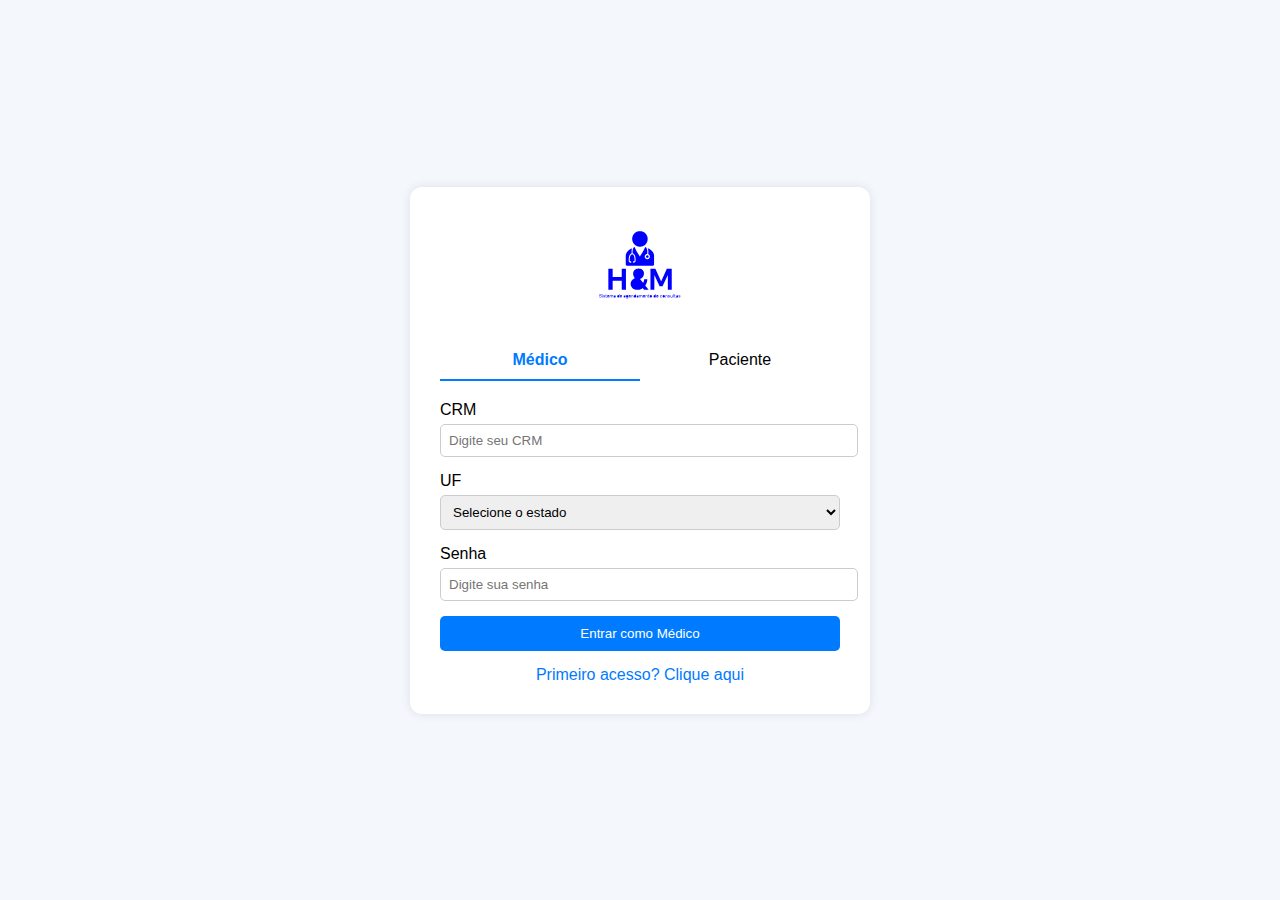
<file: exemplo/Pos/login.html>
<!DOCTYPE html>
<html lang="pt-br">
<head>
  <meta charset="UTF-8">
  <meta name="viewport" content="width=device-width, initial-scale=1.0">
  <title>Login - Health&Med</title>
  <style>
    body {
      font-family: Arial, sans-serif;
      background: #f4f8fc;
      display: flex;
      justify-content: center;
      align-items: center;
      height: 100vh;
      margin: 0;
    }
    .login-container {
      background-color: white;
      padding: 30px;
      border-radius: 12px;
      box-shadow: 0 0 10px rgba(0, 0, 0, 0.1);
      width: 400px;
    }
    .logo {
      text-align: center;
      margin-bottom: 20px;
    }
    .logo img {
      width: 100px;
    }
    .tabs {
      display: flex;
      justify-content: space-between;
      margin-bottom: 20px;
    }
    .tab {
      flex: 1;
      text-align: center;
      padding: 10px;
      cursor: pointer;
      border-bottom: 2px solid transparent;
    }
    .tab.active {
      border-color: #007bff;
      font-weight: bold;
      color: #007bff;
    }
    .form-group {
      margin-bottom: 15px;
    }
    label {
      display: block;
      margin-bottom: 5px;
    }
    input, select {
      width: 100%;
      padding: 8px;
      border-radius: 5px;
      border: 1px solid #ccc;
    }
    button {
      width: 100%;
      padding: 10px;
      background-color: #007bff;
      color: white;
      border: none;
      border-radius: 5px;
      cursor: pointer;
    }
    .first-access {
      margin-top: 15px;
      text-align: center;
    }
    .first-access a {
      color: #007bff;
      text-decoration: none;
    }
  </style>
</head>
<body>
  <div class="login-container">
    <div class="logo">
      <img src="logo_healthmed.svg" alt="Health&Med Logo">
    </div>
    <div class="tabs">
      <div class="tab active" onclick="showForm('doctor')">Médico</div>
      <div class="tab" onclick="showForm('patient')">Paciente</div>
    </div>
    <div id="doctor-form">
      <div class="form-group">
        <label for="crm">CRM</label>
        <input type="text" id="crm" placeholder="Digite seu CRM">
      </div>
      <div class="form-group">
        <label for="uf">UF</label>
        <select id="uf">
          <option value="">Selecione o estado</option>
          <option value="AC">AC</option>
          <option value="AL">AL</option>
          <option value="AP">AP</option>
          <option value="AM">AM</option>
          <option value="BA">BA</option>
          <option value="CE">CE</option>
          <option value="DF">DF</option>
          <option value="ES">ES</option>
          <option value="GO">GO</option>
          <option value="MA">MA</option>
          <option value="MT">MT</option>
          <option value="MS">MS</option>
          <option value="MG">MG</option>
          <option value="PA">PA</option>
          <option value="PB">PB</option>
          <option value="PR">PR</option>
          <option value="PE">PE</option>
          <option value="PI">PI</option>
          <option value="RJ">RJ</option>
          <option value="RN">RN</option>
          <option value="RS">RS</option>
          <option value="RO">RO</option>
          <option value="RR">RR</option>
          <option value="SC">SC</option>
          <option value="SP">SP</option>
          <option value="SE">SE</option>
          <option value="TO">TO</option>
        </select>
      </div>
      <div class="form-group">
        <label for="senha-medico">Senha</label>
        <input type="password" id="senha-medico" placeholder="Digite sua senha">
      </div>
      <button>Entrar como Médico</button>
    </div>

    <div id="patient-form" style="display: none;">
      <div class="form-group">
        <label for="cpf-email">CPF ou Email</label>
        <input type="text" id="cpf-email" placeholder="Digite seu CPF ou Email">
      </div>
      <div class="form-group">
        <label for="senha-paciente">Senha</label>
        <input type="password" id="senha-paciente" placeholder="Digite sua senha">
      </div>
      <button>Entrar como Paciente</button>
    </div>

    <div class="first-access">
      <a href="#">Primeiro acesso? Clique aqui</a>
    </div>
  </div>

  <script>
    function showForm(userType) {
      document.querySelectorAll('.tab').forEach(tab => tab.classList.remove('active'));
      document.querySelectorAll('#doctor-form, #patient-form').forEach(form => form.style.display = 'none');

      document.querySelector(`.tab[onclick="showForm('${userType}')"]`).classList.add('active');
      document.getElementById(`${userType}-form`).style.display = 'block';
    }
  </script>
</body>
</html>
</file>
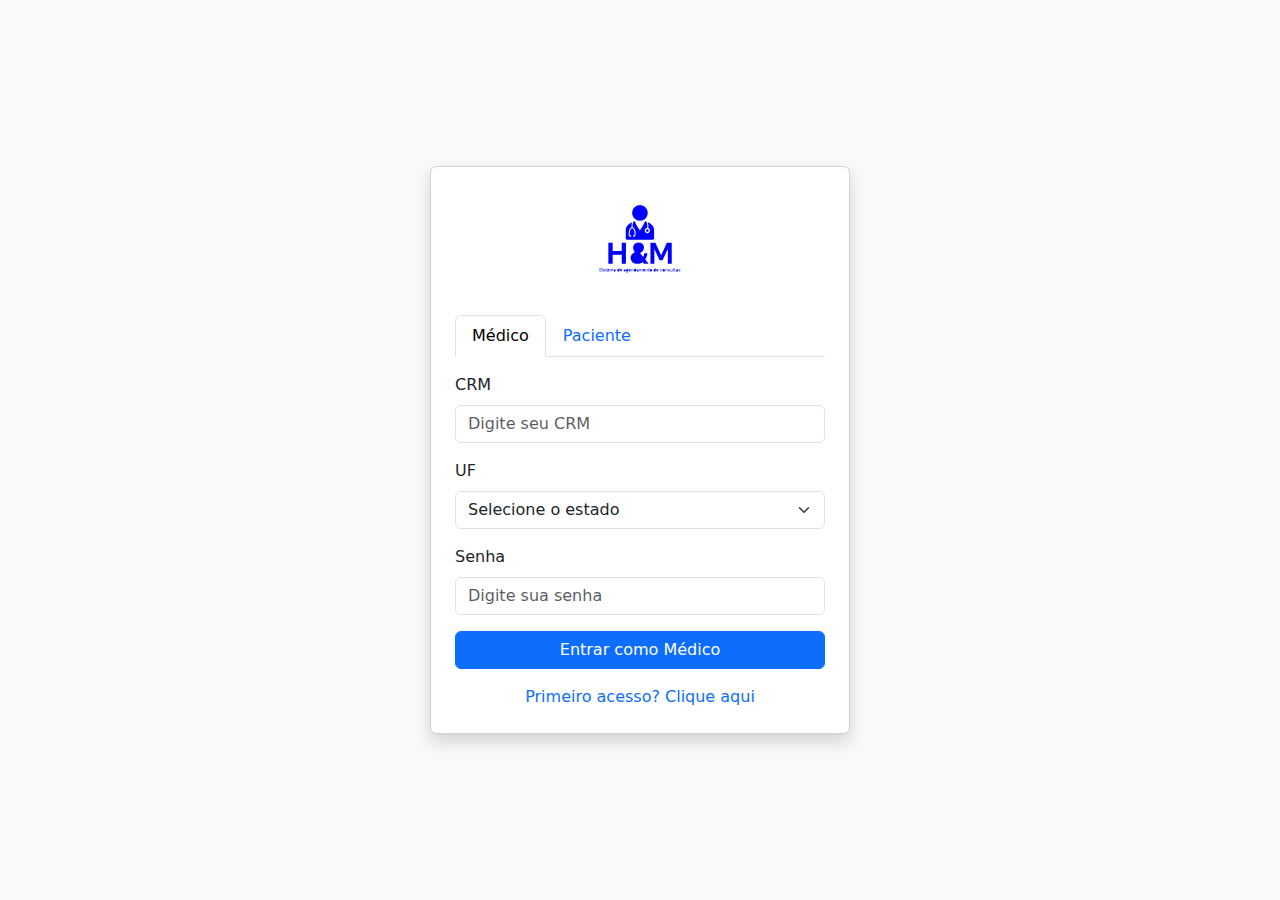
<file: exemplo/Pos/login2.html>
<!DOCTYPE html>
<html lang="pt-br">
<head>
  <meta charset="UTF-8">
  <meta name="viewport" content="width=device-width, initial-scale=1.0">
  <title>Login - Health&Med</title>
  <link href="https://cdn.jsdelivr.net/npm/bootstrap@5.3.0/dist/css/bootstrap.min.css" rel="stylesheet">
</head>
<body class="bg-light d-flex align-items-center justify-content-center vh-100">
  <div class="card shadow p-4" style="max-width: 420px; width: 100%;">
    <div class="text-center mb-4">
      <img src="logo_healthmed.svg" alt="Health&Med Logo" style="width: 100px;">
    </div>
    <ul class="nav nav-tabs mb-3" id="loginTab" role="tablist">
      <li class="nav-item" role="presentation">
        <button class="nav-link active" id="medico-tab" data-bs-toggle="tab" data-bs-target="#medico" type="button" role="tab">Médico</button>
      </li>
      <li class="nav-item" role="presentation">
        <button class="nav-link" id="paciente-tab" data-bs-toggle="tab" data-bs-target="#paciente" type="button" role="tab">Paciente</button>
      </li>
    </ul>
    <div class="tab-content" id="loginTabContent">
      <div class="tab-pane fade show active" id="medico" role="tabpanel">
        <form>
          <div class="mb-3">
            <label for="crm" class="form-label">CRM</label>
            <input type="text" class="form-control" id="crm" placeholder="Digite seu CRM">
          </div>
          <div class="mb-3">
            <label for="uf" class="form-label">UF</label>
            <select class="form-select" id="uf">
              <option value="">Selecione o estado</option>
              <option value="AC">AC</option><option value="AL">AL</option><option value="AP">AP</option><option value="AM">AM</option><option value="BA">BA</option><option value="CE">CE</option><option value="DF">DF</option><option value="ES">ES</option><option value="GO">GO</option><option value="MA">MA</option><option value="MT">MT</option><option value="MS">MS</option><option value="MG">MG</option><option value="PA">PA</option><option value="PB">PB</option><option value="PR">PR</option><option value="PE">PE</option><option value="PI">PI</option><option value="RJ">RJ</option><option value="RN">RN</option><option value="RS">RS</option><option value="RO">RO</option><option value="RR">RR</option><option value="SC">SC</option><option value="SP">SP</option><option value="SE">SE</option><option value="TO">TO</option>
            </select>
          </div>
          <div class="mb-3">
            <label for="senha-medico" class="form-label">Senha</label>
            <input type="password" class="form-control" id="senha-medico" placeholder="Digite sua senha">
          </div>
          <button type="submit" class="btn btn-primary w-100">Entrar como Médico</button>
        </form>
      </div>
      <div class="tab-pane fade" id="paciente" role="tabpanel">
        <form>
          <div class="mb-3">
            <label for="cpf-email" class="form-label">CPF ou Email</label>
            <input type="text" class="form-control" id="cpf-email" placeholder="Digite seu CPF ou Email">
          </div>
          <div class="mb-3">
            <label for="senha-paciente" class="form-label">Senha</label>
            <input type="password" class="form-control" id="senha-paciente" placeholder="Digite sua senha">
          </div>
          <button type="submit" class="btn btn-primary w-100">Entrar como Paciente</button>
        </form>
      </div>
    </div>
    <div class="text-center mt-3">
      <a href="#" class="text-decoration-none">Primeiro acesso? Clique aqui</a>
    </div>
  </div>

  <script src="https://cdn.jsdelivr.net/npm/bootstrap@5.3.0/dist/js/bootstrap.bundle.min.js"></script>
</body>
</html>
</file>
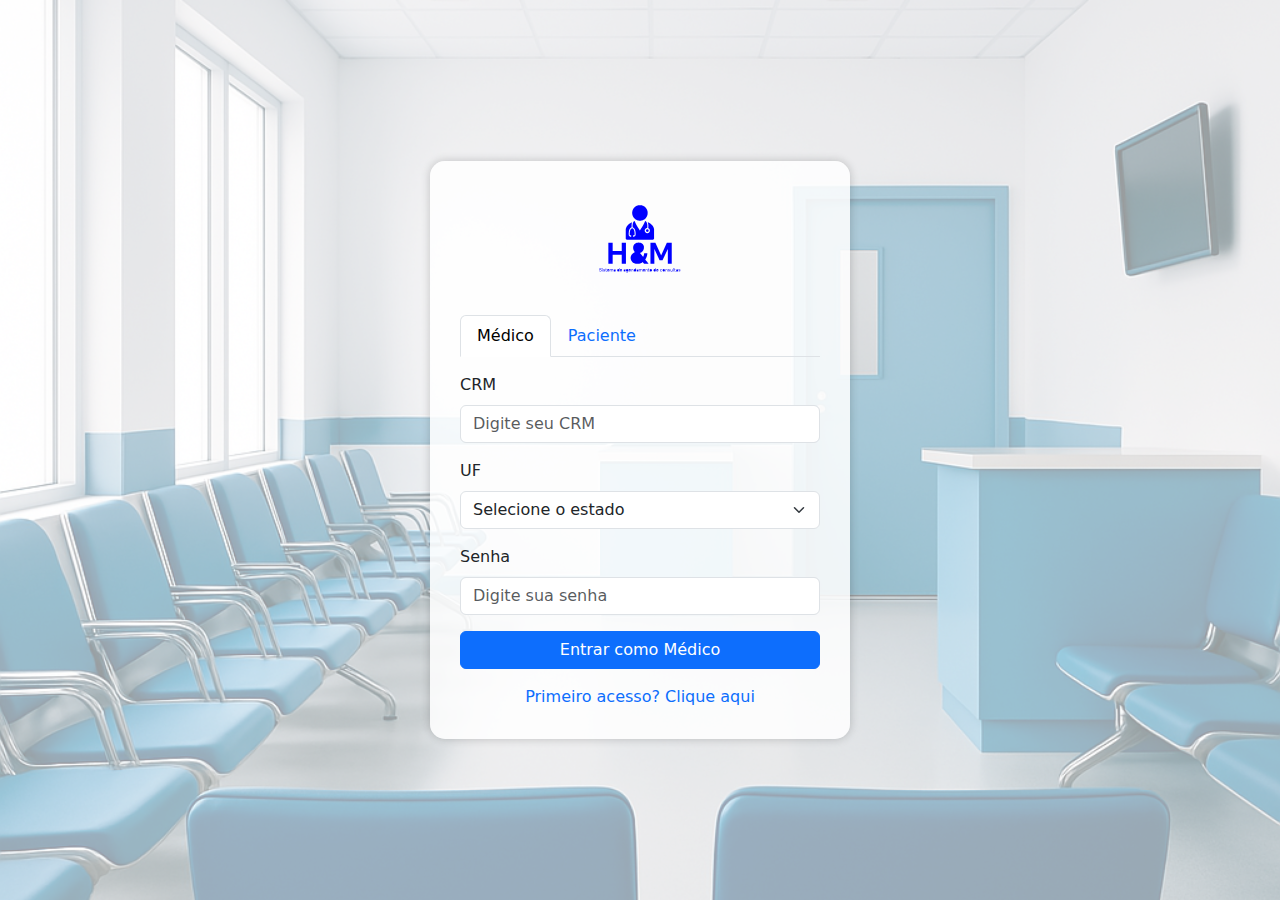
<file: exemplo/Pos/login3.html>
<!DOCTYPE html>
<html lang="pt-br">
<head>
  <meta charset="UTF-8">
  <meta name="viewport" content="width=device-width, initial-scale=1.0">
  <title>Login - Health&Med</title>
  <link href="https://cdn.jsdelivr.net/npm/bootstrap@5.3.0/dist/css/bootstrap.min.css" rel="stylesheet">
  <style>
    body {
      background-image: url('sala_espera_002.png');
      background-size: cover;
      background-position: center;
      background-repeat: no-repeat;
      position: relative;
    }
    body::before {
      content: "";
      position: absolute;
      top: 0;
      left: 0;
      width: 100%;
      height: 100%;
      background-color: rgba(255, 255, 255, 0.6);
      z-index: 0;
    }
    .login-wrapper {
      position: relative;
      z-index: 1;
      background-color: rgba(255, 255, 255, 0.85);
      border-radius: 15px;
      box-shadow: 0 0 10px rgba(0,0,0,0.2);
      padding: 30px;
      max-width: 420px;
      width: 100%;
    }
  </style>
</head>
<body class="d-flex align-items-center justify-content-center vh-100">
  <div class="login-wrapper">
    <div class="text-center mb-4">
      <img src="logo_healthmed.svg" alt="Health&Med Logo" style="width: 100px;">
    </div>
    <ul class="nav nav-tabs mb-3" id="loginTab" role="tablist">
      <li class="nav-item" role="presentation">
        <button class="nav-link active" id="medico-tab" data-bs-toggle="tab" data-bs-target="#medico" type="button" role="tab">Médico</button>
      </li>
      <li class="nav-item" role="presentation">
        <button class="nav-link" id="paciente-tab" data-bs-toggle="tab" data-bs-target="#paciente" type="button" role="tab">Paciente</button>
      </li>
    </ul>
    <div class="tab-content" id="loginTabContent">
      <div class="tab-pane fade show active" id="medico" role="tabpanel">
        <form>
          <div class="mb-3">
            <label for="crm" class="form-label">CRM</label>
            <input type="text" class="form-control" id="crm" placeholder="Digite seu CRM">
          </div>
          <div class="mb-3">
            <label for="uf" class="form-label">UF</label>
            <select class="form-select" id="uf">
              <option value="">Selecione o estado</option>
              <option value="AC">AC</option><option value="AL">AL</option><option value="AP">AP</option><option value="AM">AM</option><option value="BA">BA</option><option value="CE">CE</option><option value="DF">DF</option><option value="ES">ES</option><option value="GO">GO</option><option value="MA">MA</option><option value="MT">MT</option><option value="MS">MS</option><option value="MG">MG</option><option value="PA">PA</option><option value="PB">PB</option><option value="PR">PR</option><option value="PE">PE</option><option value="PI">PI</option><option value="RJ">RJ</option><option value="RN">RN</option><option value="RS">RS</option><option value="RO">RO</option><option value="RR">RR</option><option value="SC">SC</option><option value="SP">SP</option><option value="SE">SE</option><option value="TO">TO</option>
            </select>
          </div>
          <div class="mb-3">
            <label for="senha-medico" class="form-label">Senha</label>
            <input type="password" class="form-control" id="senha-medico" placeholder="Digite sua senha">
          </div>
          <button type="submit" class="btn btn-primary w-100">Entrar como Médico</button>
        </form>
      </div>
      <div class="tab-pane fade" id="paciente" role="tabpanel">
        <form>
          <div class="mb-3">
            <label for="cpf-email" class="form-label">CPF ou Email</label>
            <input type="text" class="form-control" id="cpf-email" placeholder="Digite seu CPF ou Email">
          </div>
          <div class="mb-3">
            <label for="senha-paciente" class="form-label">Senha</label>
            <input type="password" class="form-control" id="senha-paciente" placeholder="Digite sua senha">
          </div>
          <button type="submit" class="btn btn-primary w-100">Entrar como Paciente</button>
        </form>
      </div>
    </div>
    <div class="text-center mt-3">
      <a href="#" class="text-decoration-none">Primeiro acesso? Clique aqui</a>
    </div>
  </div>

  <script src="https://cdn.jsdelivr.net/npm/bootstrap@5.3.0/dist/js/bootstrap.bundle.min.js"></script>
</body>
</html>
</file>
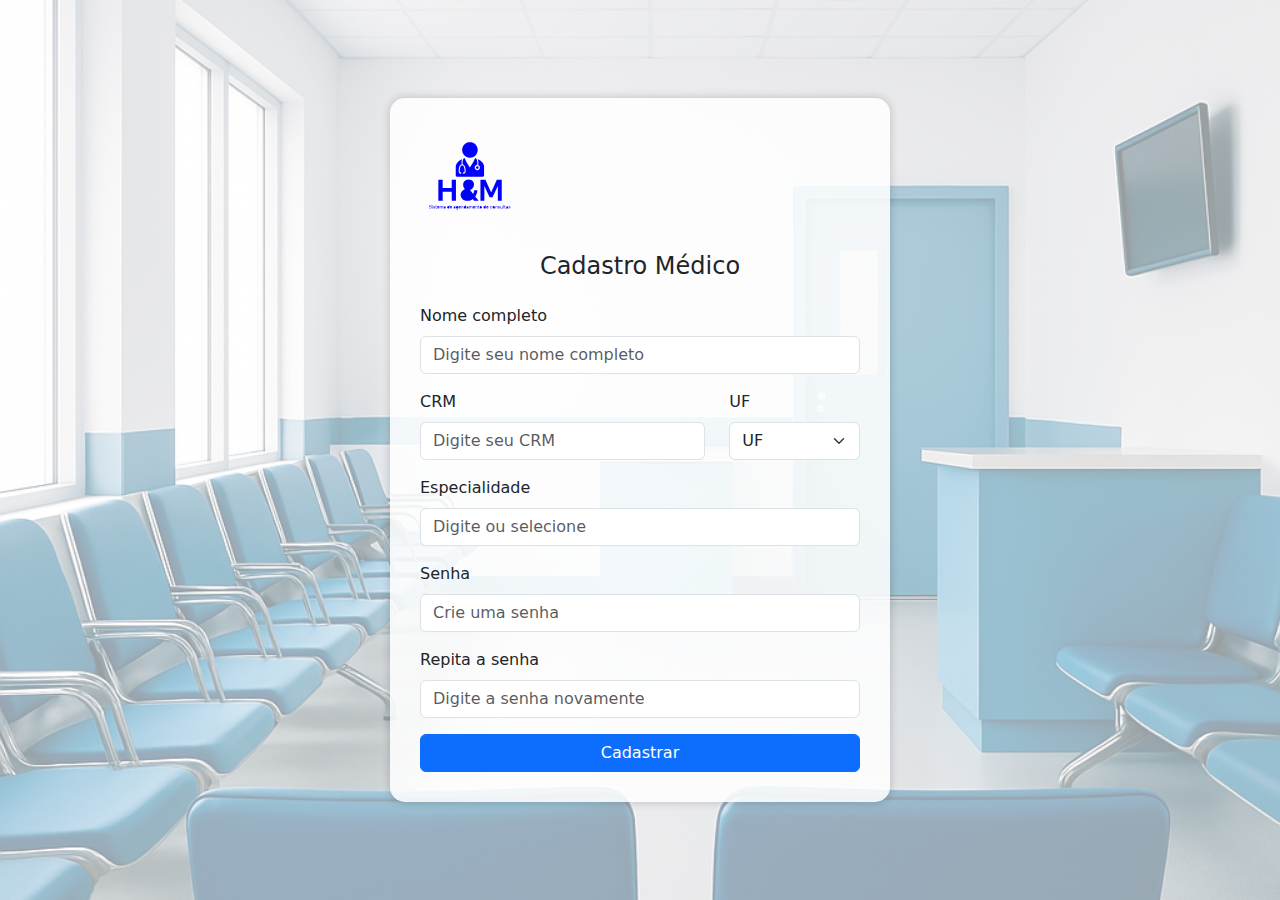
<file: exemplo/Pos/primeiroAcessoMedico.html>
<!DOCTYPE html>
<html lang="pt-br">
<head>
  <meta charset="UTF-8">
  <meta name="viewport" content="width=device-width, initial-scale=1.0">
  <title>Cadastro de Médico | Health&Med</title>
  <link href="https://cdn.jsdelivr.net/npm/bootstrap@5.3.0/dist/css/bootstrap.min.css" rel="stylesheet">
  <style>
    body {
      background-image: url('sala_espera_002.png');
      background-size: cover;
      background-position: center;
      background-repeat: no-repeat;
      position: relative;
    }
    body::before {
      content: "";
      position: absolute;
      top: 0;
      left: 0;
      width: 100%;
      height: 100%;
      background-color: rgba(255, 255, 255, 0.6);
      z-index: 0;
    }
    .register-wrapper {
      position: relative;
      z-index: 1;
      background-color: rgba(255, 255, 255, 0.85);
      border-radius: 15px;
      box-shadow: 0 0 10px rgba(0,0,0,0.2);
      padding: 30px;
      max-width: 500px;
      width: 100%;
    }
    .logo-left {
      text-align: left;
    }
    .logo-left img {
      width: 100px;
    }
  </style>
</head>
<body class="d-flex align-items-center justify-content-center vh-100">
  <div class="register-wrapper">
    <div class="logo-left mb-4">
      <img src="logo_healthmed.svg" alt="Health&Med Logo">
    </div>
    <h4 class="mb-4 text-center">Cadastro Médico</h4>
    <form onsubmit="return validarFormulario()">
      <div class="mb-3">
        <label for="nome-completo" class="form-label">Nome completo</label>
        <input type="text" class="form-control" id="nome-completo" maxlength="80" placeholder="Digite seu nome completo">
      </div>
      <div class="row mb-3">
        <div class="col-md-8">
          <label for="crm" class="form-label">CRM</label>
          <input type="text" class="form-control" id="crm" maxlength="10" placeholder="Digite seu CRM" oninput="this.value = this.value.replace(/\D/g, '')">
        </div>
        <div class="col-md-4">
          <label for="uf" class="form-label">UF</label>
          <select class="form-select" id="uf">
            <option value="">UF</option>
            <option>AC</option><option>AL</option><option>AP</option><option>AM</option>
            <option>BA</option><option>CE</option><option>DF</option><option>ES</option>
            <option>GO</option><option>MA</option><option>MT</option><option>MS</option>
            <option>MG</option><option>PA</option><option>PB</option><option>PR</option>
            <option>PE</option><option>PI</option><option>RJ</option><option>RN</option>
            <option>RS</option><option>RO</option><option>RR</option><option>SC</option>
            <option>SP</option><option>SE</option><option>TO</option>
          </select>
        </div>
      </div>
      <div class="mb-3">
        <label for="especialidade" class="form-label">Especialidade</label>
        <input class="form-control" list="especialidades" id="especialidade" placeholder="Digite ou selecione">
        <datalist id="especialidades">
          <option value="Clínica Médica">
          <option value="Pediatria">
          <option value="Ginecologia e Obstetrícia">
          <option value="Cardiologia">
          <option value="Dermatologia">
          <option value="Ortopedia">
          <option value="Oftalmologia">
          <option value="Psiquiatria">
          <option value="Neurologia">
          <option value="Endocrinologia">
          <option value="Otorrinolaringologia">
          <option value="Gastroenterologia">
          <option value="Urologia">
          <option value="Nefrologia">
          <option value="Oncologia">
          <option value="Reumatologia">
          <option value="Hematologia">
          <option value="Infectologia">
          <option value="Cirurgia Geral">
          <option value="Medicina do Trabalho">
        </datalist>
      </div>
      <div class="mb-3">
        <label for="senha" class="form-label">Senha</label>
        <input type="password" class="form-control" id="senha" placeholder="Crie uma senha" minlength="3" maxlength="10">
      </div>
      <div class="mb-3">
        <label for="repetir-senha" class="form-label">Repita a senha</label>
        <input type="password" class="form-control" id="repetir-senha" placeholder="Digite a senha novamente" minlength="3" maxlength="10">
      </div>
      <div id="mensagem-erro" class="text-danger mb-2"></div>
      <button type="submit" class="btn btn-primary w-100">Cadastrar</button>
    </form>
  </div>

  <script src="https://cdn.jsdelivr.net/npm/bootstrap@5.3.0/dist/js/bootstrap.bundle.min.js"></script>
  <script>
    function validarFormulario() {
      const senha1 = document.getElementById("senha").value;
      const senha2 = document.getElementById("repetir-senha").value;
      const erro = document.getElementById("mensagem-erro");

      if (senha1.length < 3 || senha1.length > 10) {
        erro.textContent = "A senha deve ter entre 3 e 10 caracteres.";
        return false;
      }

      if (senha1 !== senha2) {
        erro.textContent = "As senhas não coincidem.";
        return false;
      }

      erro.textContent = "";
      alert("Médico cadastrado com sucesso!");
      return true;
    }
  </script>
</body>
</html>
</file>
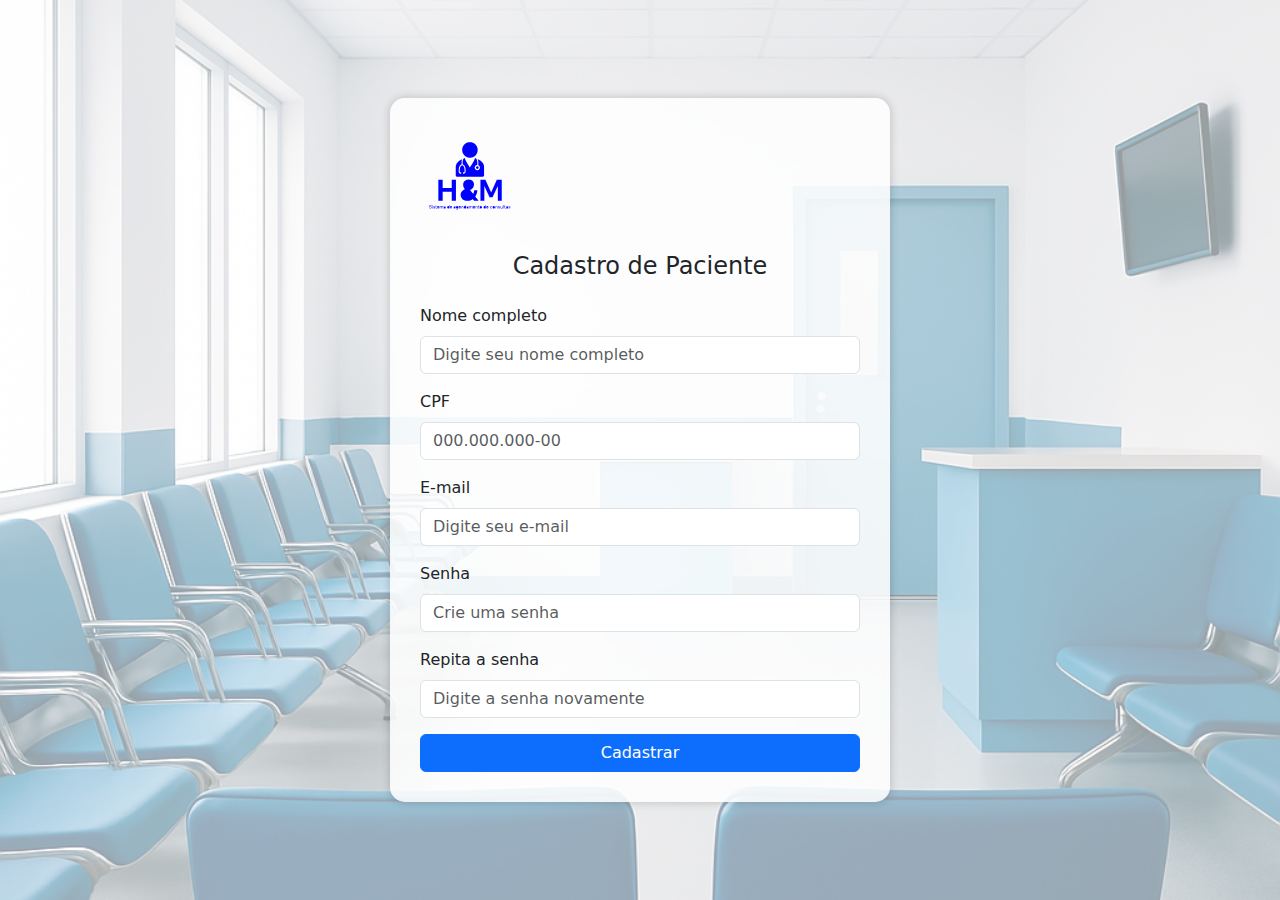
<file: exemplo/Pos/primeiroAcessoPaciente.html>
<!DOCTYPE html>
<html lang="pt-br">
<head>
  <meta charset="UTF-8">
  <meta name="viewport" content="width=device-width, initial-scale=1.0">
  <title>Cadastro de Paciente | Health&Med</title>
  <link href="https://cdn.jsdelivr.net/npm/bootstrap@5.3.0/dist/css/bootstrap.min.css" rel="stylesheet">
  <style>
    body {
      background-image: url('sala_espera_002.png');
      background-size: cover;
      background-position: center;
      background-repeat: no-repeat;
      position: relative;
    }
    body::before {
      content: "";
      position: absolute;
      top: 0;
      left: 0;
      width: 100%;
      height: 100%;
      background-color: rgba(255, 255, 255, 0.6);
      z-index: 0;
    }
    .register-wrapper {
      position: relative;
      z-index: 1;
      background-color: rgba(255, 255, 255, 0.85);
      border-radius: 15px;
      box-shadow: 0 0 10px rgba(0,0,0,0.2);
      padding: 30px;
      max-width: 500px;
      width: 100%;
    }
    .logo-left {
      text-align: left;
    }
    .logo-left img {
      width: 100px;
    }
  </style>
</head>
<body class="d-flex align-items-center justify-content-center vh-100">
  <div class="register-wrapper">
    <div class="logo-left mb-4">
      <img src="logo_healthmed.svg" alt="Health&Med Logo">
    </div>
    <h4 class="mb-4 text-center">Cadastro de Paciente</h4>
    <form onsubmit="return validarFormulario()">
      <div class="mb-3">
        <label for="nome" class="form-label">Nome completo</label>
        <input type="text" class="form-control" id="nome" maxlength="100" placeholder="Digite seu nome completo">
      </div>
      <div class="mb-3">
        <label for="cpf" class="form-label">CPF</label>
        <input type="text" class="form-control" id="cpf" maxlength="14" placeholder="000.000.000-00" oninput="mascaraCPF(this)">
      </div>
      <div class="mb-3">
        <label for="email" class="form-label">E-mail</label>
        <input type="email" class="form-control" id="email" placeholder="Digite seu e-mail">
      </div>
      <div class="mb-3">
        <label for="senha" class="form-label">Senha</label>
        <input type="password" class="form-control" id="senha" placeholder="Crie uma senha" minlength="4" maxlength="10">
      </div>
      <div class="mb-3">
        <label for="confirmar-senha" class="form-label">Repita a senha</label>
        <input type="password" class="form-control" id="confirmar-senha" placeholder="Digite a senha novamente" minlength="4" maxlength="10">
      </div>
      <div id="mensagem-erro" class="text-danger mb-2"></div>
      <button type="submit" class="btn btn-primary w-100">Cadastrar</button>
    </form>
  </div>

  <script>
    function mascaraCPF(campo) {
      campo.value = campo.value.replace(/\D/g, "")
        .replace(/(\d{3})(\d)/, "$1.$2")
        .replace(/(\d{3})(\d)/, "$1.$2")
        .replace(/(\d{3})(\d{1,2})$/, "$1-$2");
    }

    function validarFormulario() {
      const senha1 = document.getElementById("senha").value;
      const senha2 = document.getElementById("confirmar-senha").value;
      const erro = document.getElementById("mensagem-erro");

      if (senha1.length < 4 || senha1.length > 10) {
        erro.textContent = "A senha deve ter entre 4 e 10 caracteres.";
        return false;
      }

      if (senha1 !== senha2) {
        erro.textContent = "As senhas não coincidem.";
        return false;
      }

      erro.textContent = "";
      alert("Paciente cadastrado com sucesso!");
      return true;
    }
  </script>
</body>
</html>
</file>
